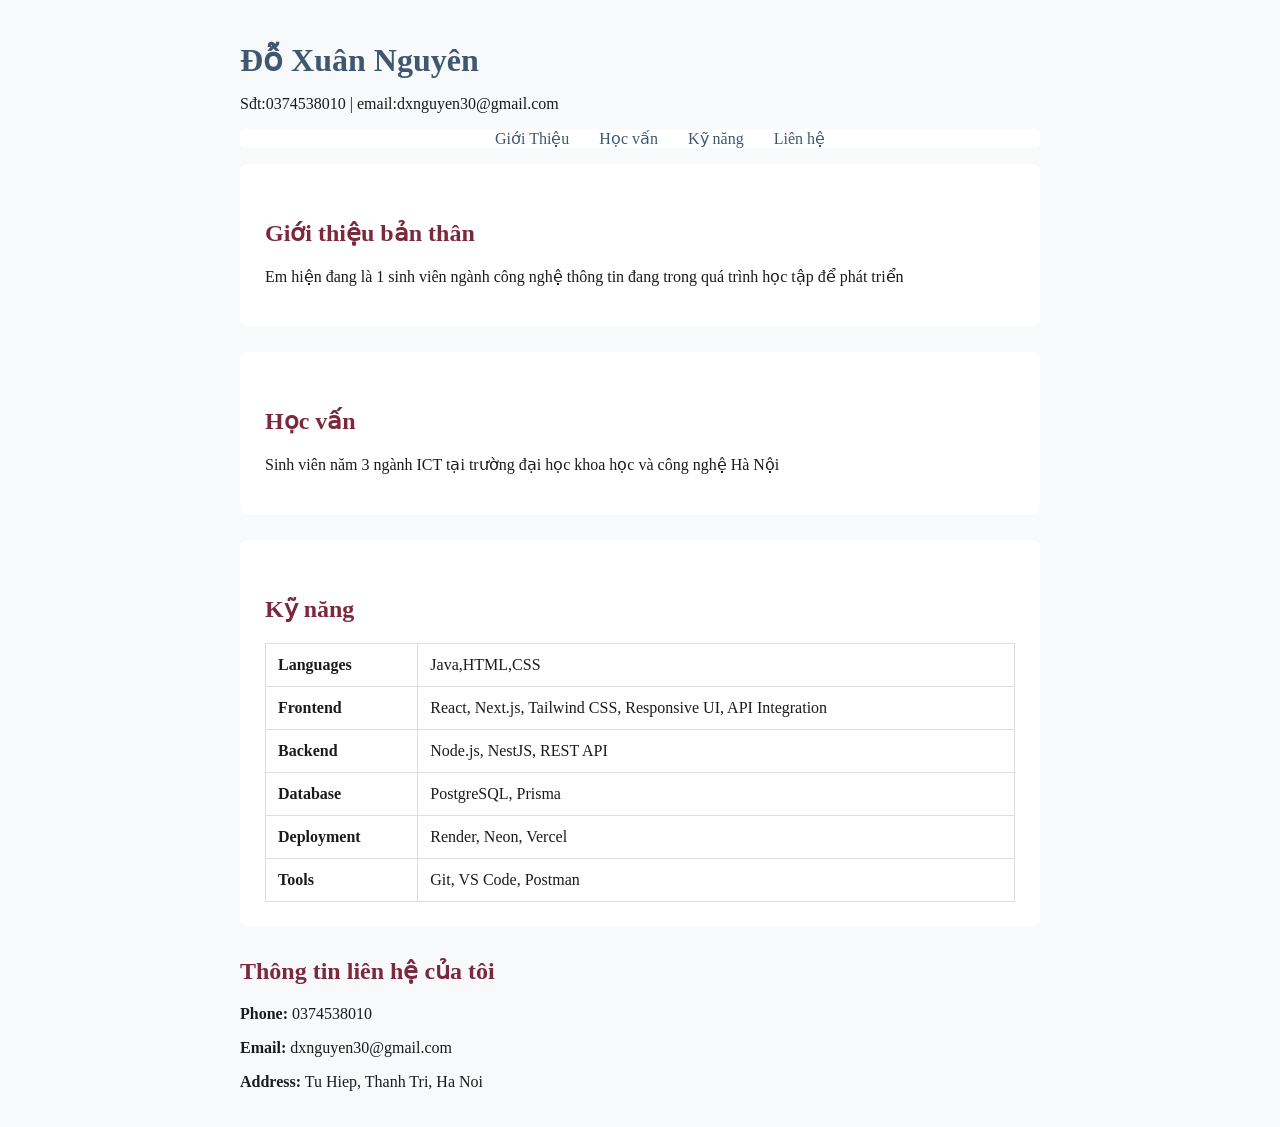
<file: 1+2/index.html>
<!DOCTYPE html>
<html lang="vi">
<head>
    <meta charset="UTF-8">
    <meta name="viewport" content="width=device-width, initial-scale=1.0">
    <title>CV cá nhân</title>
    <link rel="stylesheet" href="style.css">

</head>
<body>
    <header>
    <h1>Đỗ Xuân Nguyên</h1>
    <p>Sđt:0374538010 | email:dxnguyen30@gmail.com </p>
    </header>
<nav>
    <ul>
        <li><a href="#gioi thieu">Giới Thiệu</a></li>
        <li><a href="#hoc van">Học vấn</a></li>
        <li><a href="#ky nang">Kỹ năng</a></li>
        <li><a href="#lien he">Liên hệ</a></li>
    </ul>
</nav>
<main>
    <section id = "gioi thieu">
        <h2>Giới thiệu bản thân</h2>
        <p>Em hiện đang là 1 sinh viên ngành công nghệ thông tin đang trong quá trình học tập để phát triển</p>

    </section>
    <section id = "hoc van">
        <h2>Học vấn</h2>
        <p>Sinh viên năm 3 ngành ICT tại trường đại học khoa học và công nghệ Hà Nội</p>
    </section>
    <section id = "ky nang">
        <h2>Kỹ năng</h2>
        <table class="skills-table">
            <tbody>
                <tr>
                    <td><strong>Languages</strong></td>
                    <td>Java,HTML,CSS</td>
                </tr>
                <tr>
                    <td><strong>Frontend</strong></td>
                    <td>React, Next.js, Tailwind CSS, Responsive UI, API Integration</td>
                </tr>
                <tr>
                    <td><strong>Backend</strong></td>
                    <td>Node.js, NestJS, REST API</td>
                </tr>
                <tr>
                    <td><strong>Database</strong></td>
                    <td>PostgreSQL, Prisma</td>
                </tr>
                <tr>
                    <td><strong>Deployment</strong></td>
                    <td>Render, Neon, Vercel</td>
                </tr>
                <tr>
                    <td><strong>Tools</strong></td>
                    <td>Git, VS Code, Postman</td>
                </tr>
            </tbody>
        </table>
    </section>
    <footer id ="lien he">
        <h2>Thông tin liên hệ của tôi</h2>
    
        <p><strong>Phone:</strong> 0374538010</p>
        <p><strong>Email:</strong> dxnguyen30@gmail.com</p>
        <p><strong>Address:</strong> Tu Hiep, Thanh Tri, Ha Noi</p>
    

    </footer>
     
</main>
</file>
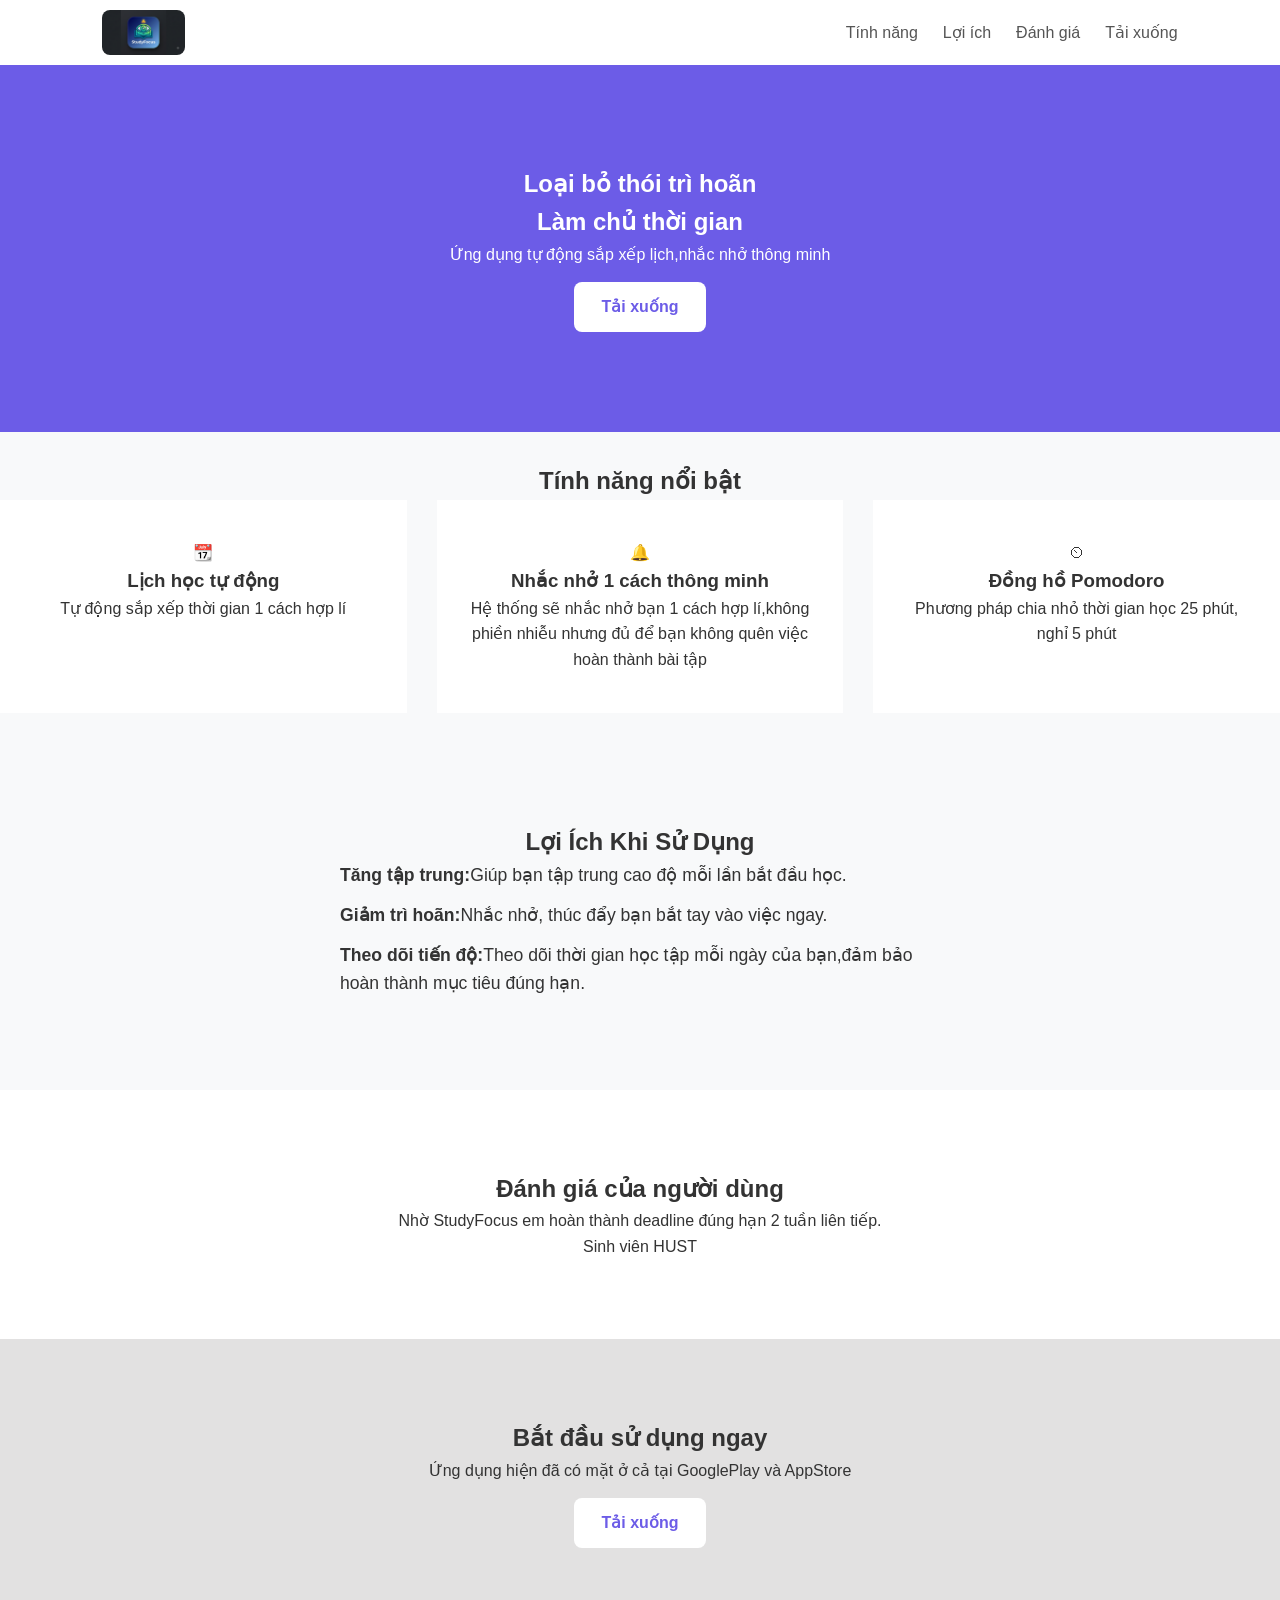
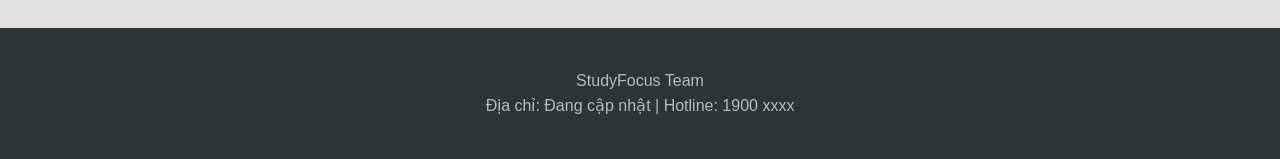
<file: 3/index.html>
<!DOCTYPE html>
<html lang="vi">
<head>
    <meta charset="UTF-8">
    <meta name="viewport" content="width=device-width, initial-scale=1.0">
    <title>StudyFocus</title>
    <link rel = "stylesheet" href="style.css">
</head>
<body>
    <header>
        <div class ="logo">
            <a href="#"><img src = "logo.png" alt = "StudyFocusLogo"></a>
        </div>
        <nav>
            <ul>
                <li><a href="#features">Tính năng</a></li>
                <li><a href="#benefits">Lợi ích</a></li>
                <li><a href="#reviews">Đánh giá</a></li>
                <li><a href="#downloads">Tải xuống</a></li>

            </ul>
        </nav>
    </header>
    <section class="hero">
        <div class="hero-content">
            <h1>Loại bỏ thói trì hoãn<br>Làm chủ thời gian</h1>
            <p>Ứng dụng tự động sắp xếp lịch,nhắc nhở thông minh</p>
            <a href="#downloads" class="btn-download-nav">Tải xuống</a>
        </div>
    </section>
    <section class="features-section" id="features">
        <h2 class="section-title">Tính năng nổi bật</h2>
        <div class="grid-container">
            <div class="grid-item">
                <div class="icon">📆</div>
                <h3>Lịch học tự động</h3>
                <p>Tự động sắp xếp thời gian 1 cách hợp lí</p>
            </div>
        
        
            <div class="grid-item">
                <div class="icon">🔔</div>
                <h3>Nhắc nhở 1 cách thông minh</h3>
                <p>Hệ thống sẽ nhắc nhở bạn 1 cách hợp lí,không phiền nhiễu nhưng đủ để bạn không quên việc hoàn thành bài tập </p>
            </div>
        
            <div class="grid-item">
                <div class="icon">⏲︎</div>
                <h3>Đồng hồ Pomodoro</h3>
                <p>Phương pháp chia nhỏ thời gian học 25 phút, nghỉ 5 phút</p>
            </div>
        </div>
    </section>
    <section class="benefits-section" id="benefits">
        <h2 class="section-title">Lợi Ích Khi Sử Dụng</h2>
        <ul class="benefits-list">
            <li><strong>Tăng tập trung:</strong>Giúp bạn tập trung cao độ mỗi lần bắt đầu học.</li>
            <li><strong>Giảm trì hoãn:</strong>Nhắc nhở, thúc đẩy bạn bắt tay vào việc ngay.</li>
            <li><strong>Theo dõi tiến độ:</strong>Theo dõi thời gian học tập mỗi ngày của bạn,đảm bảo hoàn thành mục tiêu đúng hạn.</li>
        </ul>

        </ul>
        
     </section>
    <section class="reviews-section" id="reviews">
        <h2 class="section-title">Đánh giá của người dùng</h2>
        <blockquote class="review text">
           <p> Nhờ StudyFocus em hoàn thành deadline đúng hạn 2 tuần liên tiếp.</p>
        </blockquote>
        <p class="review author">Sinh viên HUST</p>
            
    </section>
    <section class="downloads-section" id="downloads">
        <h2 class="section-title">Bắt đầu sử dụng ngay</h2>
        <p>Ứng dụng hiện đã có mặt ở cả tại GooglePlay và AppStore</p>
        <a href="#downloads" class="btn-download">Tải xuống</a>

    </section>
    <footer>
        <p>StudyFocus Team</p>
        <p>Địa chỉ: Đang cập nhật | Hotline: 1900 xxxx</p>
    </footer>
    

</body>
</file>
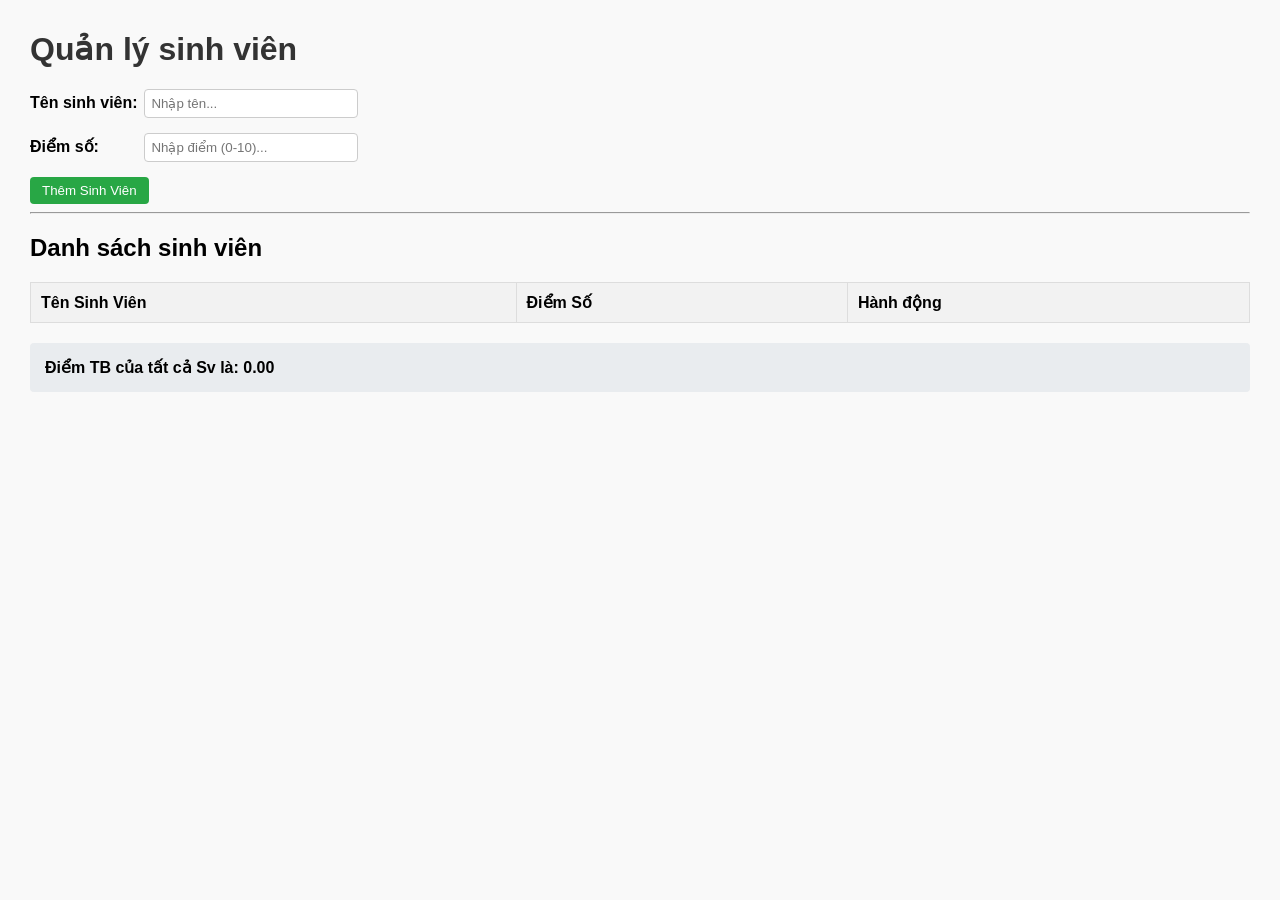
<file: 5/index.html>
<!DOCTYPE html>
<html lang="vi">
<head>
    <meta charset="UTF-8">
    <title>Quản lý sinh viên - Có UI</title>
    <link rel="stylesheet" href="style.css">
</head>
<body>

    <h1>Quản lý sinh viên</h1>

    <div class="form-group">
        <label for="txtTen">Tên sinh viên:</label>
        <input type="text" id="txtTen" placeholder="Nhập tên...">
    </div>
    <div class="form-group">
        <label for="txtDiem">Điểm số:</label>
        <input type="number" id="txtDiem" step="0.1" placeholder="Nhập điểm (0-10)...">
    </div>
    <button id="btnThem">Thêm Sinh Viên</button>

    <hr>

    <h2>Danh sách sinh viên</h2>
    <table>
        <thead>
            <tr>
                <th>Tên Sinh Viên</th>
                <th>Điểm Số</th>
                <th>Hành động</th>
            </tr>
        </thead>
        <tbody id="tbodySinhVien">
            </tbody>
    </table>

    <div class="stats" id="khuVucStats">
        Điểm TB của tất cả Sv là: 0.00
    </div>

    <script src="sinhvien.js"></script>
</body>
</html>
</file>
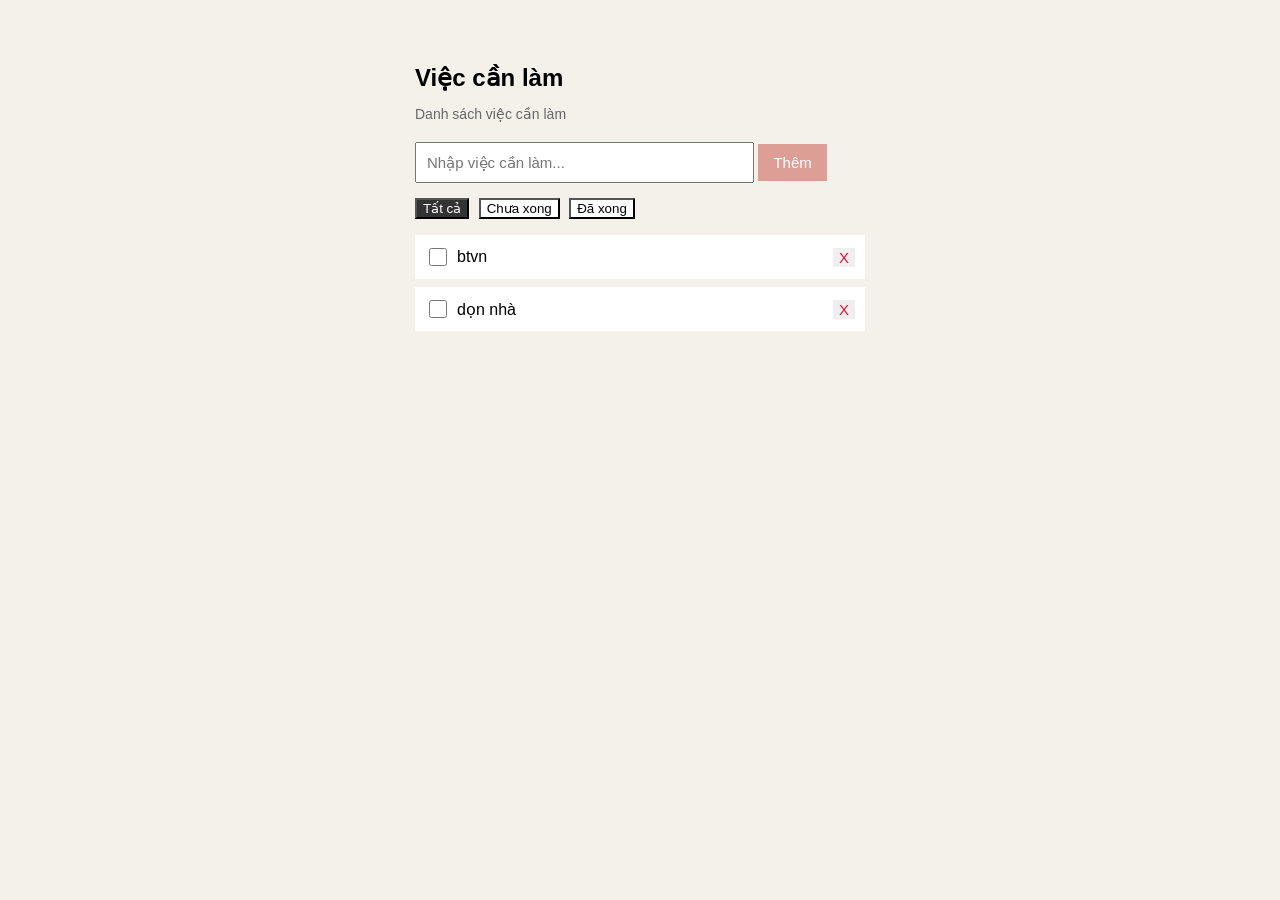
<file: 6/index.html>
<!DOCTYPE html>
<html lang="vi">
<head>
  <meta charset="UTF-8">
  <title>Todo List</title>
  <link rel="stylesheet" href="style.css">
</head>
<body>

<div class="app">
  <h1>Việc cần làm</h1>
  <p class="subtitle">Danh sách việc cần làm</p>

  <div class="input-row">
    <input type="text" id="task-input" placeholder="Nhập việc cần làm...">
    <button id="addBtn">Thêm</button>
  </div>

  <div class="toolbar">
    <div class="filters">
      <button class="filter-btn active" data-filter="all">Tất cả</button>
      <button class="filter-btn" data-filter="active">Chưa xong</button>
      <button class="filter-btn" data-filter="done">Đã xong</button>
    </div>
  </div>

  <ul class="task-list" id="task-list"></ul>
</div>

<script src="todo.js"></script>
</body>
</html>
</file>
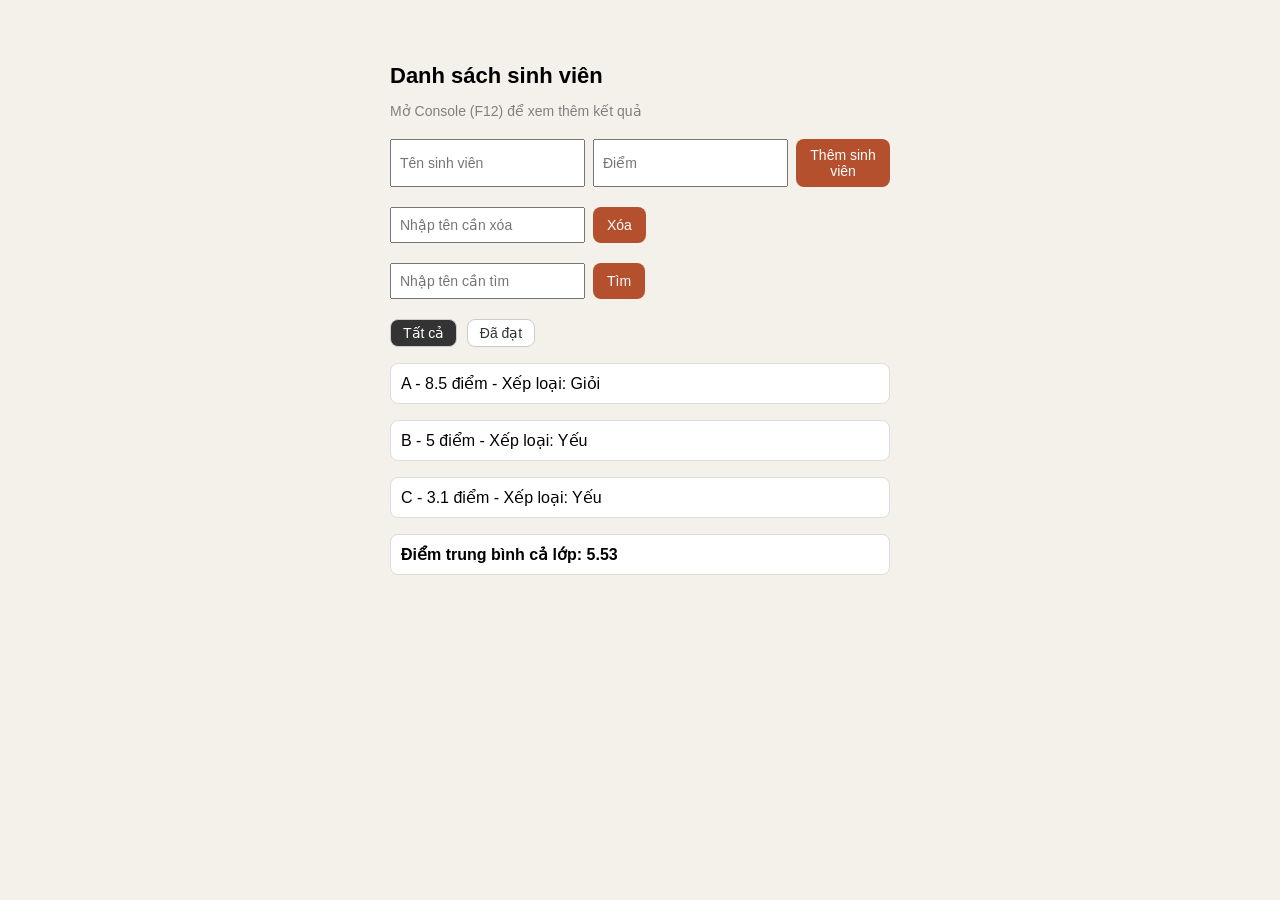
<file: 7/index.html>
<!DOCTYPE html>
<html lang="vi">
<head>
<meta charset="UTF-8">
<title>Quản lý sinh viên</title>
<link rel="stylesheet" href="style.css">
</head>
<body>
 
<div class="app">
  <h1>Danh sách sinh viên</h1>
  <p class="title">Mở Console (F12) để xem thêm kết quả</p>
  <div class = "form-row">
    <input type="text" id="tenInput" placeholder="Tên sinh viên">
    <input type="text" id="diemInput" placeholder="Điểm">
    <button id="addBtn">Thêm sinh viên</button>
  </div>
  <div class="form-row">
    <input type="text" id="tenXoaInput" placeholder="Nhập tên cần xóa">
    <button id="deleteBtn">Xóa</button>
  </div>
   <div class="form-row">
    <input type="text" id="tenTimInput" placeholder="Nhập tên cần tìm">
    <button id="searchBtn">Tìm</button>
  </div>
  <div class="toolbar">
    <button class="filter-btn active" data-filter="all">Tất cả</button>
    <button class="filter-btn" data-filter="dat">Đã đạt</button>
  </div>
  <p id="searchResult"></p>
  <div id="output"></div>
</div>
<script type="module" src="main.js"></script>
</body>
</html>
</file>
<file: 1+2/style.css>
body {
    font-family: 'Times New Roman', Times, serif;
    color: #1c1b1c;
    max-width: 800px;
    
    margin: 0 auto;
    padding: 20px;
    background-color: #f8f9fa;
}
h1 {
    color: #3e5871;       
    font-size: 32px;      
    margin-bottom: 5px;
}
h2 {
    color: #7c293e;       
    margin-top: 30px; 
      
}
nav ul {
    display: flex;
    list-style: none;
    justify-content: center;
    gap: 30px;
    background-color: #ffffff;
    border-radius: 5px;
}
section {
    background-color: #ffffff; 
    padding: 25px;            
    margin-bottom: 25px;      
    border-radius: 8px;
}
.skills-table {
    width: 100%;
    border-collapse: collapse; 
    margin-top: 15px;
}
.skills-table th, .skills-table td {
    border: 1px solid #ddd; 
    padding: 12px; 
    text-align: left;
}
@media (max-width: 768px) {
   body {
        padding: 10px;
    }
    header nav ul {
        flex-direction: column; 
        gap: 10px;
    }
    section, footer {
        padding: 15px;
    }
    
}
nav a {
    text-decoration: none;
    color: #3e5871;
}
nav a:hover, nav a:focus {
    color: #7c293e;
    text-decoration: underline;
}
</file>
<file: 3/style.css>
*{
    margin: 0;
    padding: 0;
    box-sizing: border-box;
}
body {
    font-family: Arial, Helvetica, sans-serif;
    line-height: 1.6;
    background-color: #f8f9fa; 
    color: #333333;
}
header {
    background-color: #ffffff;
    display: flex;
    padding: 10px 8%;
    position: sticky;
    top: 0;    
    justify-content: space-between;
    align-items: center;
}
header .logo img {
    height: 45px;
    width: auto;
    display: block;
    border-radius: 8px;
}
header nav ul {
    list-style: none;
    display: flex;
    gap: 25px;

}
header nav a {
    text-decoration: none;
    color: #555555
}
header nav a:hover{
    color: #7363ef;
}
.hero{
    background-color: #6c5ce7;
    color: #ffffff;
    text-align: center;
    padding: 100px 20px;
}
.grid-container {
    display: grid;
    grid-template-columns: repeat(3, 1fr);
    gap: 30px;
}
.grid-item {
    background-color: #ffffff;
    padding: 40px 30px;   
}
.features-section{
    text-align: center;
    margin-top: 30px;
    margin-bottom: 30px;
}
.benefits-section, .reviews-section, .downloads-section {
    padding: 80px 8%;
    text-align: center;
    background-color: #e2e1e1;
}
footer{
    background-color: #2d3436;
    color: #b2bec3;
    text-align: center;
    padding: 40px 20px;
}
@media (max-width: 768px) {
    header {
        flex-direction: column;
        gap: 15px;
    }
    .grid-container {
        grid-template-columns: 1fr; 
    }
}
.benefits-section{
    background-color: #f8f9fa;
}
.reviews-section{
    background-color: #ffffff;
}
.btn-download,.btn-download-nav{
    border-radius: 8px;
    display: inline-block;
    background-color: #ffffff;
    font-weight: bold;
    color: #6c5ce7;
    padding: 12px 28px;
    text-decoration: none;
    margin-top: 15px;

}
.btn-download-nav:hover {
    background-color: #f1f0ff;
}
.review-card {
    max-width: 600px;
    margin: 0 auto;
}
.review-author{
    margin-top: 15px;
    font-weight: bold;

}
.review-text{
    font-style: italic;
    line-height: 1.5;
}
.benefits-list{
    list-style: none;
    max-width: 600px;
    margin: 0 auto;
    text-align: left;
}
.benefits-list li {
    margin-bottom: 12px;
    font-size: 1.1rem;
}
</file>
<file: 5/style.css>
body { 
    font-family: Arial, sans-serif; 
    margin: 30px; 
    background-color: #f9f9f9; 
}

h1 { 
    color: #333; 
}

.form-group { 
    margin-bottom: 15px; 
}

label { 
    display: inline-block; 
    width: 110px; 
    font-weight: bold; 
}

input { 
    padding: 6px; 
    width: 200px; 
    border: 1px solid #ccc; 
    border-radius: 4px; 
}

button { 
    padding: 6px 12px; 
    background-color: #28a745; 
    color: white; 
    border: none; 
    border-radius: 4px; 
    cursor: pointer; 
}

button:hover { 
    background-color: #218838; 
}

table { 
    width: 100%; 
    border-collapse: collapse; 
    margin-top: 20px; 
    background: white; 
}

th, td { 
    border: 1px solid #ddd; 
    padding: 10px; 
    text-align: left; 
}

th { 
    background-color: #f2f2f2; 
}

.btn-delete { 
    background-color: #dc3545; 
}

.btn-delete:hover { 
    background-color: #c82333; 
}

.stats { 
    margin-top: 20px; 
    padding: 15px; 
    background: #e9ecef; 
    border-radius: 4px; 
    font-weight: bold; 
}
</file>
<file: 6/style.css>
body{
    font-family: Arial, Helvetica, sans-serif;
    background-color: #f4f1ea;
    padding: 40px;
}
.app{
    max-width: 450px;
    margin: 0 auto;
}
h1{
    font-size: 24px;
    margin-bottom: 5px;
}
.subtitle{
    color :#666;
    font-size: 14px;
    margin-bottom: 20px;
}
.input-row{
    margin-bottom: 15px;
}
#task-input{
    width: 70%;
    padding: 10px;
    font-size: 15px;
}
#addBtn{
    color: white;
    background-color: rgba(205, 100, 87, 0.578);
    cursor: pointer;
    border:none;
    padding: 10px 15px;
    font-size: 15px;
}
.toolbar{
    margin-bottom: 15px;
}
.filter-btn{
    background-color:white;
    margin-right: 5px;
    cursor: pointer;
}
.filter-btn.active {
    color: white;
    background-color: #333;
}
.task-list{
    padding: 0px;
    list-style: none;
}
.delete-btn{
    color:crimson;
    cursor: pointer;
    font-size: 15px;
    border: none;
}
.task-text{
    flex: 1;
}
.task-item {
  display: flex;
  align-items: center;
  background-color: white;
  padding: 10px;
  margin-bottom: 8px;
}
 
.task-checkbox {
  width: 18px;
  height: 18px;
  margin-right: 10px;
  cursor: pointer;
}
 
.task-text {
  flex: 1;
}
 
.task-text.done {
  text-decoration: line-through;
  color: gray;
}
</file>
<file: 7/style.css>
body {
  font-family: Arial, sans-serif;
  background-color: #f4f1ea;
  padding: 40px;
}

.app {
  max-width: 500px;
  margin: 0 auto;
}

h1 {
  font-size: 22px;
  margin-bottom: 5px;
}

.title {
  color: gray;
  font-size: 14px;
  margin-bottom: 20px;
}

.form-row {
  display: flex;
  gap: 8px;
  margin-bottom: 20px;
}

.form-row input {
  padding: 8px;
  font-size: 14px;
}

button {
  padding: 8px 14px;
  font-size: 14px;
  background-color: #b5502e;
  color: white;
  border: none;
  cursor: pointer;
  border-radius: 8px;
}

#output p {
  background-color: white;
  border: 1px solid #ddd;
  padding: 10px;
  border-radius: 8px;
  margin-bottom: 6px;
}


.toolbar {
  margin: 15px 0;
}

.filter-btn {
  padding: 5px 12px;
  margin-right: 5px;
  background-color: white;
  color: #333;
  border: 1px solid #ccc;
  cursor: pointer;
  border-radius: 8px;
}

.filter-btn.active {
  background-color: #333;
  color: white;
}

#searchResult {
  font-style: italic;
  color: #555;
}
</file>
